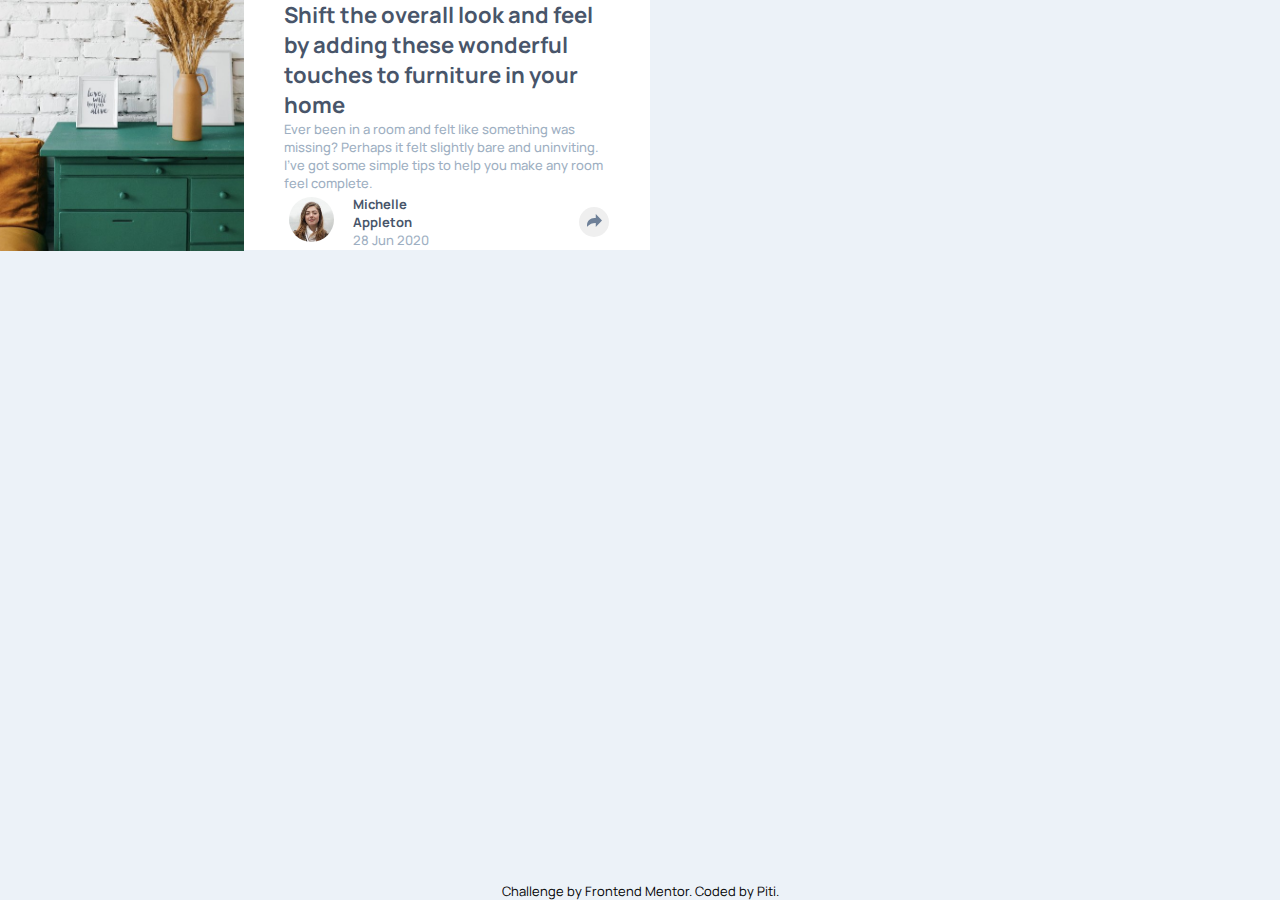
<file: article-preview-component/index.html>
<!DOCTYPE html>
<html lang="en">
<head>
  <meta charset="UTF-8">
  <meta name="viewport" content="width=device-width, initial-scale=1.0"> <!-- displays site properly based on user's device -->
  <link rel="icon" type="image/png" sizes="32x32" href="./images/favicon-32x32.png">
  <link rel="stylesheet" href="./css/style.css">
  <title>Frontend Mentor | Article preview component</title>
</head>
<body>

  <div class="article-preview">
    <div class="left"></div>
    <div class="right">
      <div class="title">
        Shift the overall look and feel by adding these wonderful
        touches to furniture in your home
      </div>
      <div class="description">
        Ever been in a room and felt like something was missing? Perhaps
        it felt slightly bare and uninviting. I’ve got some simple tips
        to help you make any room feel complete.
      </div>
      <div class="info-section">
        <div class="author-img">
          <img src="./images/avatar-michelle.jpg" alt="Michelle">
        </div>
        <div class="contact">
          <p class="name">Michelle Appleton</p>
          <p class="date">28 Jun 2020</p>
        </div>
        <div class="share-btn">
          <button class="share"><svg xmlns="http://www.w3.org/2000/svg" width="15" height="13"><path fill="#6E8098" d="M15 6.495L8.766.014V3.88H7.441C3.33 3.88 0 7.039 0 10.936v2.049l.589-.612C2.59 10.294 5.422 9.11 8.39 9.11h.375v3.867L15 6.495z"/></svg></button>
        </div>
      </div>
    </div>
  </div>



  <!-- Shift the overall look and feel by adding these wonderful
  touches to furniture in your home

  Ever been in a room and felt like something was missing? Perhaps
  it felt slightly bare and uninviting. I’ve got some simple tips
  to help you make any room feel complete.

  Michelle Appleton
  28 Jun 2020

  Share -->

  <div class="attribution">
    Challenge by <a href="https://www.frontendmentor.io?ref=challenge" target="_blank" style="color:black;text-decoration:none;">Frontend Mentor</a>.
    Coded by <a>Piti</a>.
  </div>

  <script src="./js/script.js"></script>
</body>
</html>
</file>
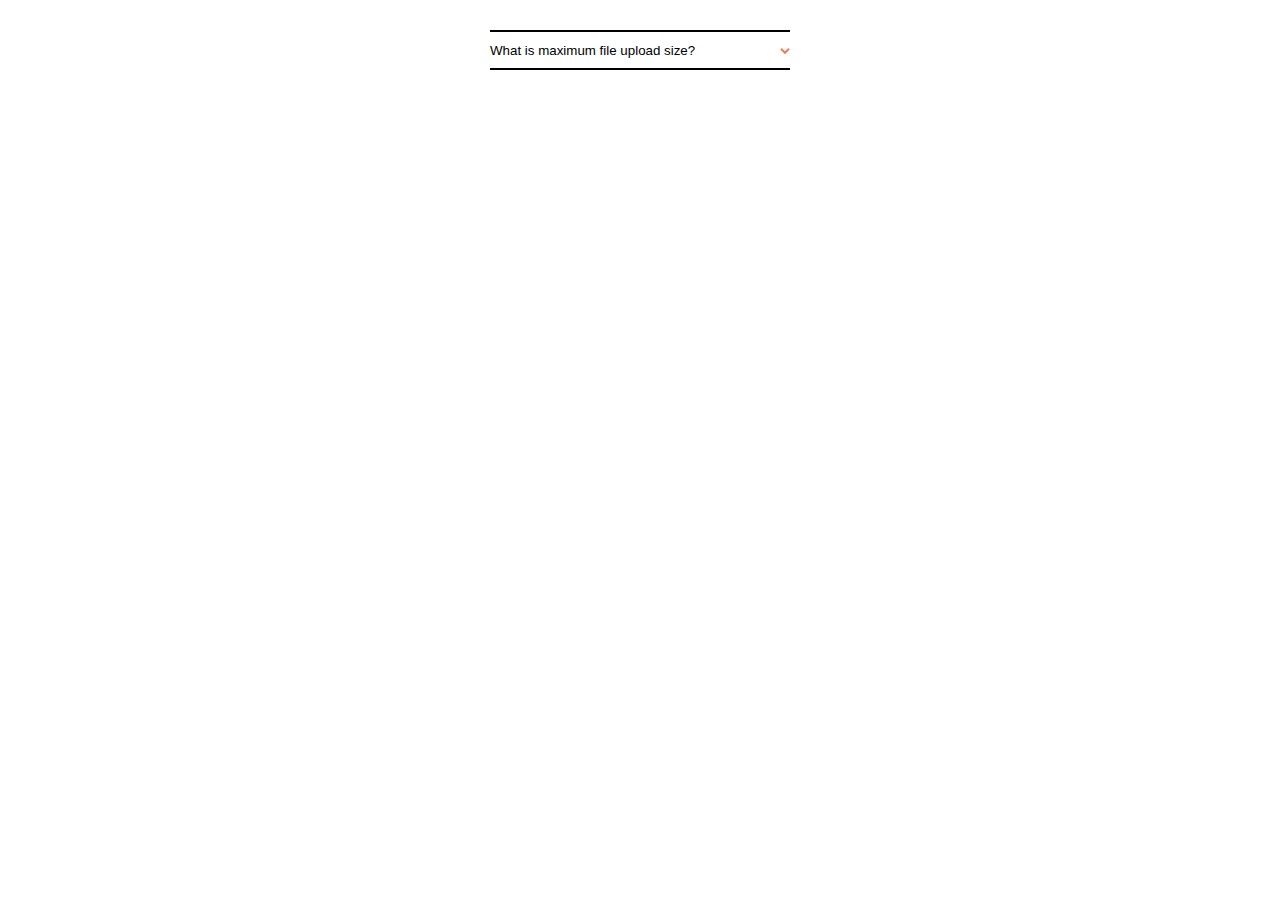
<file: FAQsection/index.html>
<!DOCTYPE html>
<html lang="en">
<head>
  <meta charset="UTF-8">
  <meta name="viewport" content="width=device-width, initial-scale=1.0">
  <link rel="icon" type="image/png" sizes="32x32" href="./images/favicon-32x32.png">
  <link rel="stylesheet" href="./css/style.css">
  <title>Frontend Mentor | FAQ Accordion Card</title>
</head>
<body>

  <div class="faq-section">
    <button type="button" class="faq-button">What is maximum file upload size? <span class="arrow"><svg width="10" height="7" xmlns="http://www.w3.org/2000/svg"><path d="M1 .799l4 4 4-4" stroke="#F47B56" stroke-width="2" fill="none" fill-rule="evenodd"/></svg></span></button>
    <p class="faq-response">No more than 2GB. All files in your account must fit your allowed storage space.</p>
  </div>

  <!-- <div class="attribution">
    Challenge by <a href="https://www.frontendmentor.io?ref=challenge" target="_blank">Frontend Mentor</a>.
    Coded by <a href="#">Your Name Here</a>.
  </div> -->

  <script src="./js/script.js"></script>
</body>
</html>
</file>
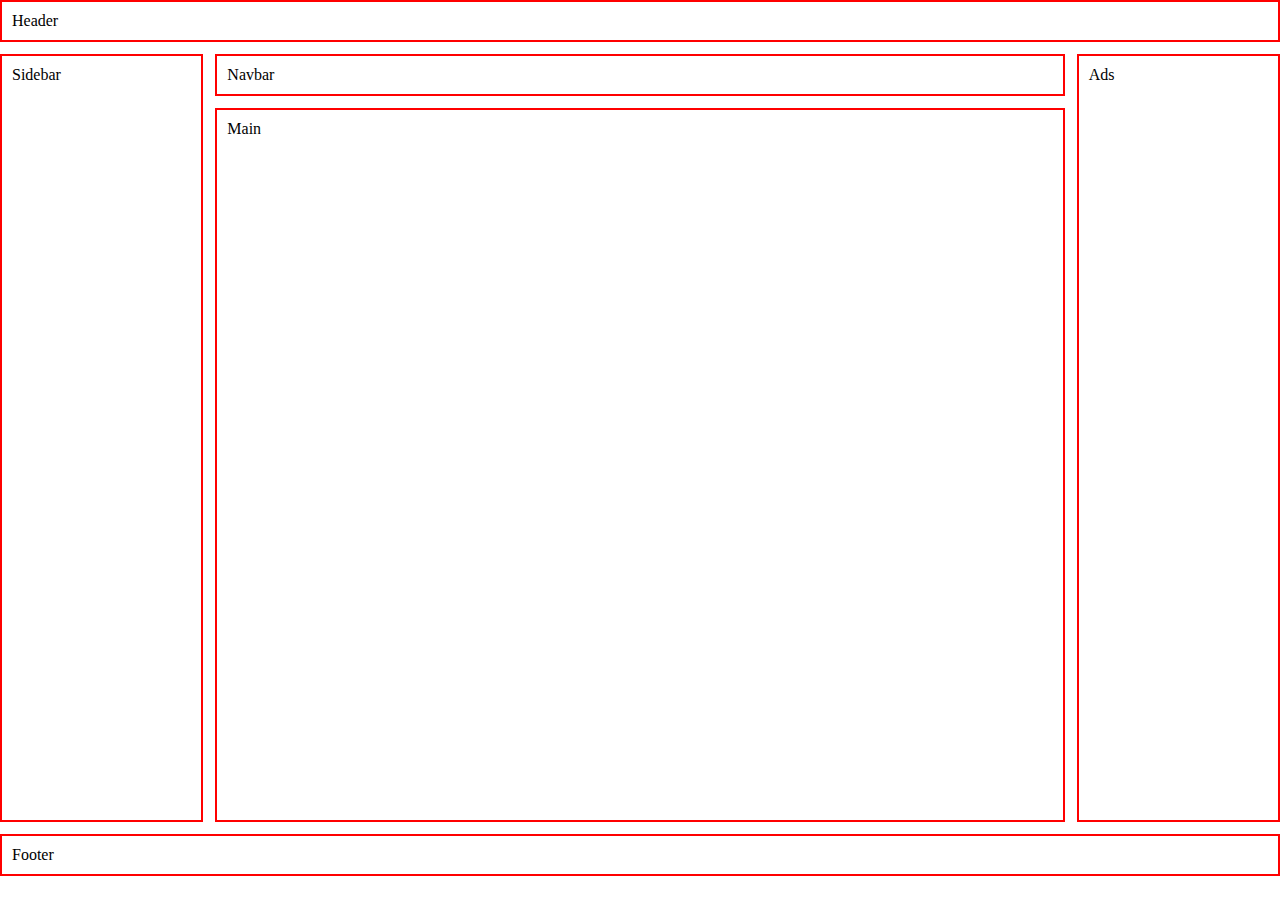
<file: grid responsive template/index.html>
<!DOCTYPE html>
<html lang="en" dir="ltr">
  <head>
    <meta charset="utf-8">
    <title>Grid responsive template</title>
    <link rel="stylesheet" href="css/style.css">
  </head>
  <body>

    <div class="container">
      <div class="item header">
        <p>Header</p>
      </div>
      <div class="item navbar">
        <p>Navbar</p>
      </div>
      <div class="item main">
        <p>Main</p>
      </div>
      <div class="item sidebar">
        <p>Sidebar</p>
      </div>
      <div class="item ads">
        <p>Ads</p>
      </div>
      <div class="item footer">
        <p>Footer</p>
      </div>
    </div>

  </body>
</html>
</file>
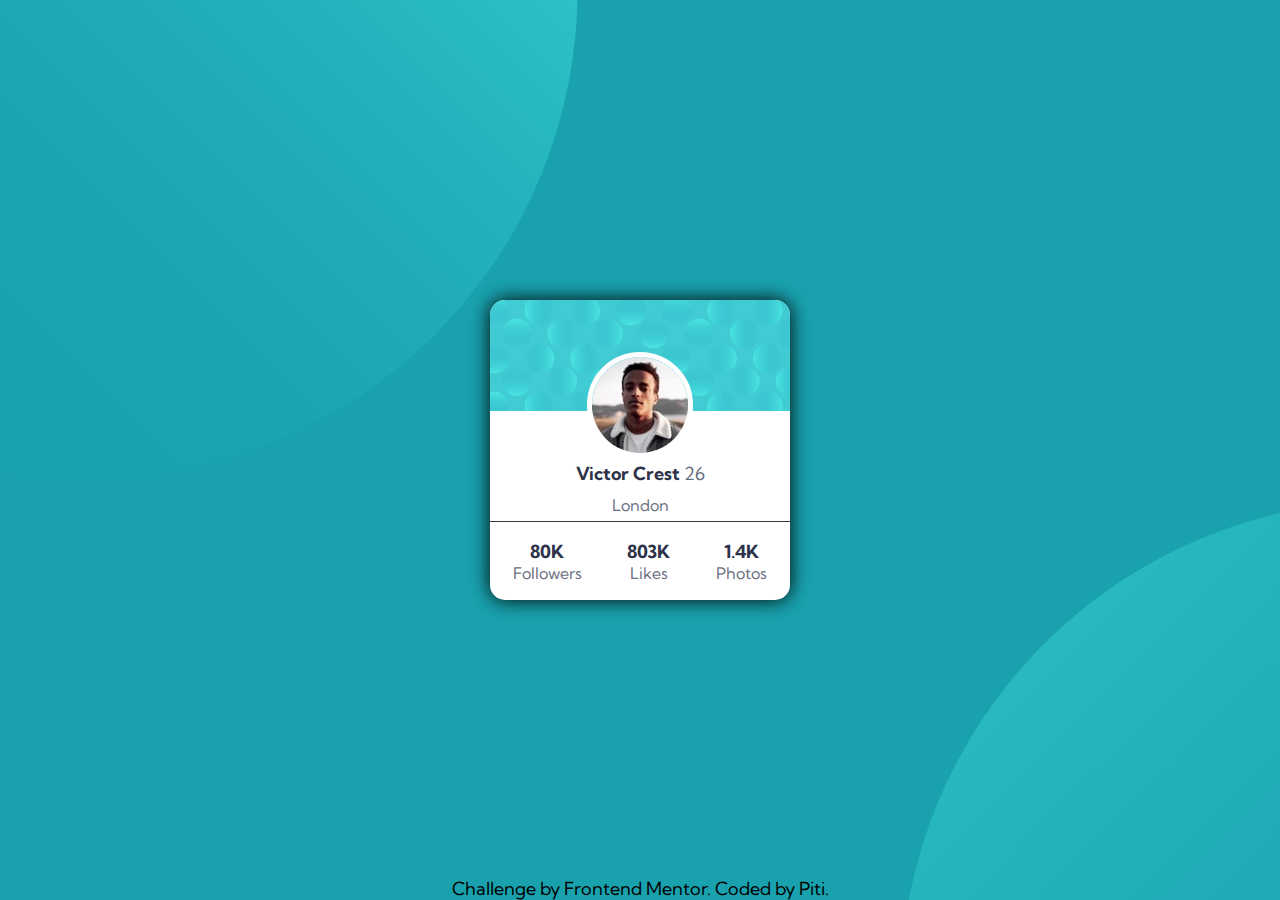
<file: profile-card-component/index.html>
<!DOCTYPE html>
<html lang="en">
<head>
  <meta charset="UTF-8">
  <meta name="viewport" content="width=device-width, initial-scale=1.0"> <!-- displays site properly based on user's device -->
  <link rel="icon" type="image/png" sizes="32x32" href="./images/favicon-32x32.png">
  <link rel="stylesheet" href="./css/style.css">
  <title>Frontend Mentor | Profile card component</title>
</head>
<body>

  <div class="container">
    <div class="top">

    </div>
    <div class="center">
      <img src="./images/image-victor.jpg" alt="Victor">
      <p class="name" style="font-weight: 700; color: hsl(229, 23%, 23%)">Victor Crest <span style="font-weight: 400; color: hsl(227, 10%, 46%);">26</span></p>
      <p class="location" style="color: hsl(227, 10%, 46%)">London</p>
    </div>
    <div class="bottom">
      <p class="col-1" style="font-weight: 700; color: hsl(229, 23%, 23%)">80K <span style="font-weight: 400; color: hsl(227, 10%, 46%); font-size: 16px">Followers</span></p>
      <p class="col-2" style="font-weight: 700; color: hsl(229, 23%, 23%)">803K <span style="font-weight: 400; color: hsl(227, 10%, 46%); font-size: 16px">Likes</span></p>
      <p class="col-3" style="font-weight: 700; color: hsl(229, 23%, 23%)">1.4K <span style="font-weight: 400; color: hsl(227, 10%, 46%); font-size: 16px">Photos</span></p>
    </div>
  </div>

  <!-- Victor Crest
  26
  London

  80K
  Followers

  803K
  Likes

  1.4K
  Photos -->
  <div class="attribution">
    Challenge by <a href="https://www.frontendmentor.io?ref=challenge" style="color: black; text-decoration: none;" target="_blank">Frontend Mentor</a>.
    Coded by <a>Piti</a>.
  </div>
</body>
</html>
</file>
<file: article-preview-component/css/style.css>
@import url('https://fonts.googleapis.com/css2?family=Manrope:wght@300&display=swap');

:root {
  --font-Manrope: 'Manrope', sans-serif;
}

* {
  margin: 0;
  padding: 0;
  box-sizing: border-box;
  font-family: var(--font-Manrope);
  font-size: 13px;
}

body {
  background: hsl(210, 46%, 95%);
}

.attribution {
  position: absolute;
  bottom: 0;
  left: 50%;
  transform: translateX(-50%);
}

.article-preview {
  width: 650px;
  height: 250px;
  background-color: white;
  display: flex;
  align-items: center;
  justify-content: center;
  display: grid;
  grid-template-columns: 1.5fr 2.5fr;
}

.left {
  width: 100%;
  height: 100%;
  background: url('../images/drawers.jpg') no-repeat;
  background-size: cover;
}

.right {
  width: 80%;
  display: flex;
  flex-direction: column;
  justify-content: center;
  margin-left: auto;
  margin-right: auto;
}

.title {
  font-weight: 700;
  font-size: 22px;
  color: hsl(217, 19%, 35%);
}

.description {
  font-weight: 500;
  color: hsl(212, 23%, 69%);
}

.info-section {
  display: flex;
  flex-direction: row;
  align-items: center;
  display: grid;
  grid-template-columns: 1fr 1fr 1fr 1fr 1fr;
}

.contact {
  grid-column: 2/4;
  margin-left: 10px;
}

.name {
  font-weight: 700;
  color: hsl(217, 19%, 35%);
}

.date {
  font-weight: 500;
  color: hsl(212, 23%, 69%);
  grid-column: 4/5;
}

.author-img > img {
  width: 55px;
  border-radius: 50%;
  padding: 5px;
}

.share-btn {
  grid-column: 6/7;
}

.share {
  width: 30px;
  height: 30px;
  border: none;
  border-radius: 50%;
  cursor: pointer;
}

.share:focus {
  outline: none;
}
</file>
<file: FAQsection/css/style.css>
* {
  margin: 0;
  padding: 0;
  box-sizing: border-box;
}

.faq-section {
  display: flex;
  flex-direction: column;
  align-items: center;
}

.faq-section > button {
  width: 300px;
  height: 40px;
  margin: 30px 30px 0px;
  display: flex;
  justify-content: space-between;
  align-items: center;
  background: white;
  border: none;
  border-top: 2px solid black;
  border-bottom: 2px solid black;
  cursor: pointer;
}

.faq-section > button:focus {
  outline: none;
}

.faq-section > p {
  width: 300px;
  display: none;
}

.show {
  display: block
}
</file>
<file: grid responsive template/css/style.css>
* {
  margin: 0;
  padding: 0;
  box-sizing: border-box;
}

.container {
  display: grid;
  height: 100vh;

  grid-template-rows: auto auto 1fr auto auto auto;
  gap: 12px;
}

.item{
  padding: 10px;
  border: 2px solid red;
}

@media (min-width: 720px) {
  .container {
    grid-template-columns: repeat(12, 1fr);
  }

  .item.header {
    grid-column: 1 / span 12;
  }

  .item.navbar {
    grid-column: 1 / span 12;
  }

  .item.main {
    grid-column: 3 / span 12;
  }

  .item.sidebar {
    grid-column: 1 / span 2;
    grid-row: 3;
  }

  .item.ads {
    grid-column: 1 / span 12;
  }

  .item.footer {
    grid-column: 1 / span 12;
  }
}

@media (min-width: 1080px) {
  .item.navbar {
    grid-column: 3 / span 8;
  }

  .item.main {
    grid-column: 3 / span 8;
  }

  .item.sidebar {
    grid-row: 2 / 4;
  }

  .item.ads {
    grid-column: 11 / span 2;
    grid-row: 2/4;
  }
}
</file>
<file: profile-card-component/css/style.css>
@import url('https://fonts.googleapis.com/css2?family=Kumbh+Sans&display=swap');

:root {
  --font-Kumbh: 'Kumbh Sans', sans-serif;
}

* {
  margin: 0;
  padding: 0;
  box-sizing: border-box;
  font-family: var(--font-Kumbh);
  font-size: 18px;
}

body {
  width: 100vw;
  height: 100vh;
  background: hsl(185, 75%, 39%);
  background-image: url('../images/bg-pattern-top.svg'), url('../images/bg-pattern-bottom.svg');
  background-repeat: no-repeat, no-repeat;
  background-position: -400px -500px, 900px 500px;
}

.container {
  width: 300px;
  height: 300px;
  background: white;
  position: relative;
  left: 50%;
  top: 50%;
  transform: translate(-50%, -50%);
  border-radius: 15px;
  display: grid;
  grid-template-rows: 1fr 1fr .7fr;
  box-shadow: 0px 0px 20px 0px black;
}

.top {
  background-color: hsl(185, 75%, 39%);
  background-image: url('../images/bg-pattern-card.svg');
  border-radius: 15px 15px 0 0;
}

.center {
  border-bottom: 1px solid hsl(229, 5%, 23%);
  display: flex;
  flex-direction: column;
  justify-content: center;
  align-items: center;
}

.name {
  margin: 45px 0px 10px;
}

.location {
  font-size: 16px;
}

.center > img {
  position: absolute;
  top: 35%;
  left: 50%;
  transform: translate(-50%, -50%);
  border: 5px solid white;
  border-radius: 50%;
}

.bottom {
  display: flex;
  flex-direction: row;
  align-items: center;
  justify-content: space-around;
}

.bottom > p {
  display: flex;
  flex-direction: column;
  text-align: center;
}

.attribution {
  position: absolute;
  bottom: 0;
  left: 50%;
  transform: translateX(-50%);
}
</file>
